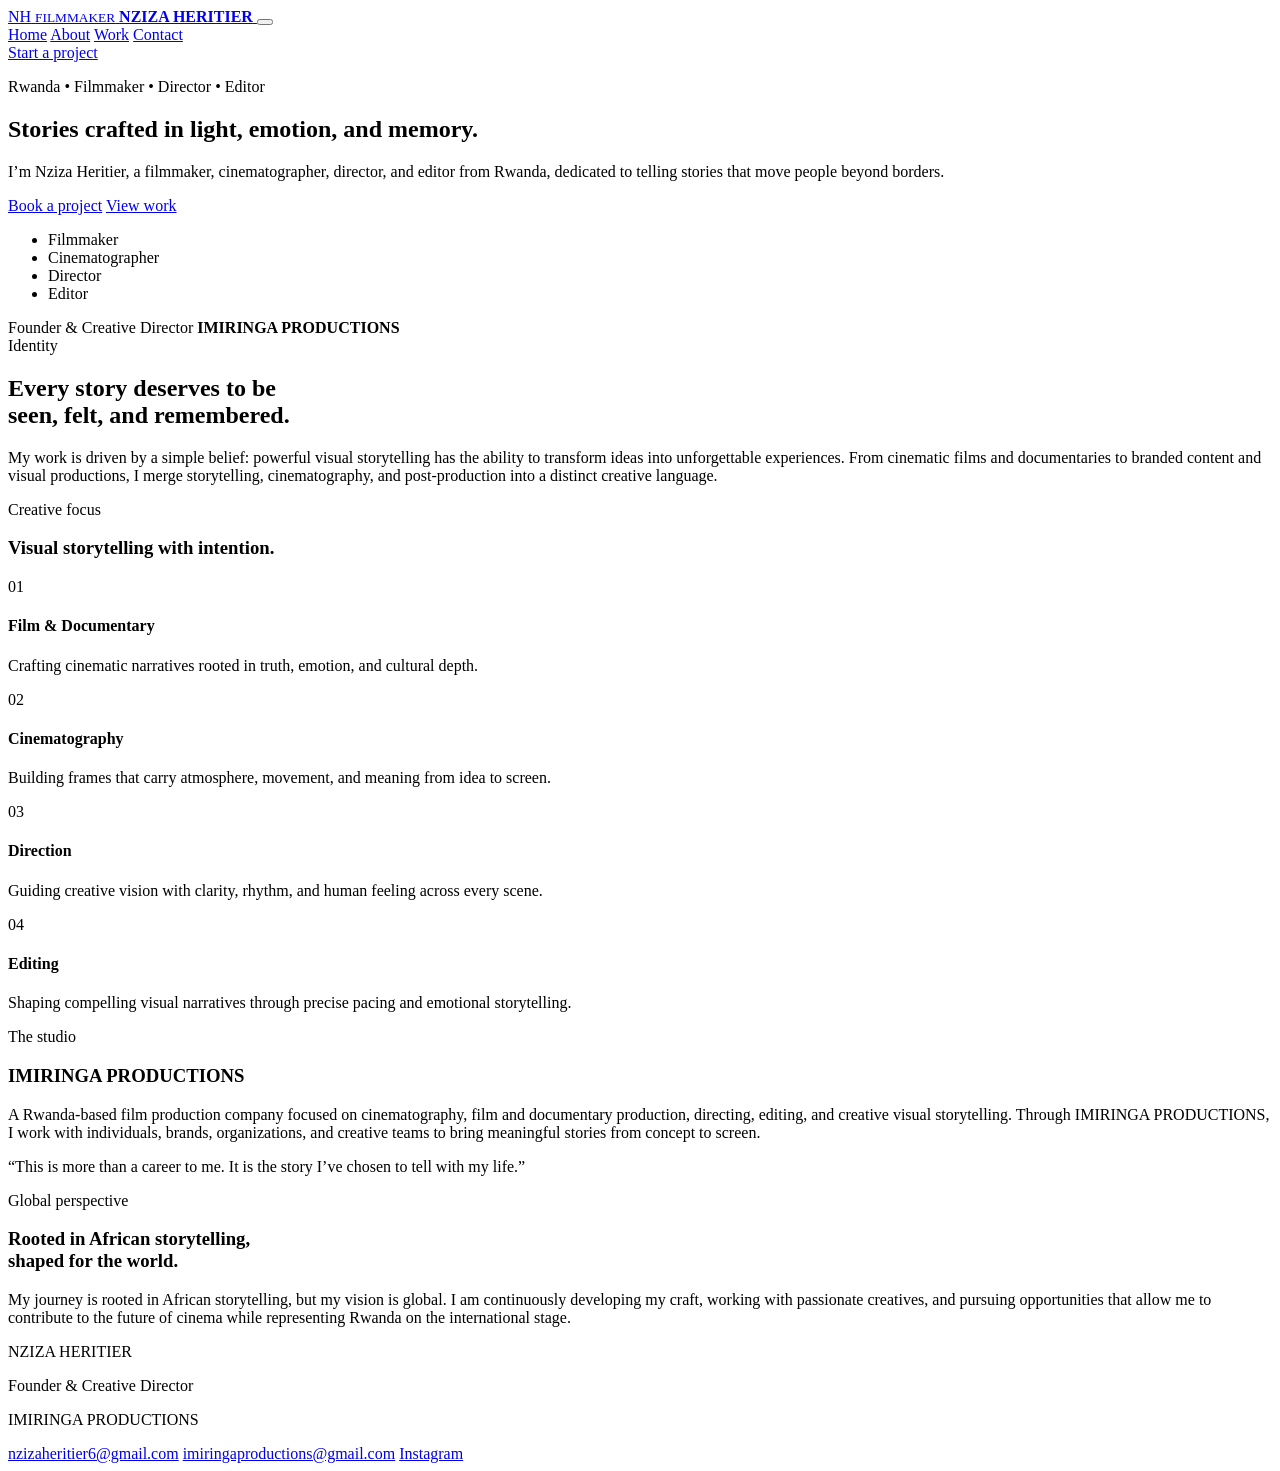
<file: index.html>
<!doctype html>
<html lang="en">
  <head>
    <meta charset="UTF-8" />
    <meta name="viewport" content="width=device-width, initial-scale=1.0" />
    <meta
      name="description"
      content="Nziza Heritier — Filmmaker, cinematographer, director and editor from Rwanda. Founder and creative director of IMIRINGA PRODUCTIONS."
    />
    <meta name="theme-color" content="#0b0c0f" />
    <title>Nziza Heritier | Filmmaker & Cinematographer</title>
    <link rel="preconnect" href="https://fonts.googleapis.com" />
    <link rel="preconnect" href="https://fonts.gstatic.com" crossorigin />
    <link
      href="https://fonts.googleapis.com/css2?family=Cormorant+Garamond:wght@400;500;600;700&family=Manrope:wght@400;500;600;700;800&family=Syne:wght@400;500;600;700;800&display=swap"
      rel="stylesheet"
    />
    <link rel="stylesheet" href="styles.css" />
  </head>
  <body>
    <div class="page-noise"></div>
    <div class="background-glow glow-one"></div>
    <div class="background-glow glow-two"></div>

    <header class="site-header">
      <a class="brand" href="index.html" aria-label="Nziza Heritier home">
        <span class="brand-mark">NH</span>
        <span class="brand-text">
          <small>FILMMAKER</small>
          <strong>NZIZA HERITIER</strong>
        </span>
      </a>

      <button class="menu-toggle" aria-label="Open navigation" aria-expanded="false">
        <span></span>
        <span></span>
      </button>

      <nav class="site-nav" aria-label="Main navigation">
        <a class="active" href="index.html">Home</a>
        <a href="about.html">About</a>
        <a href="work.html">Work</a>
        <a href="contact.html">Contact</a>
      </nav>

      <a class="nav-cta" href="contact.html">Start a project</a>
    </header>

    <main>
      <section class="hero">
        <div class="hero-copy reveal">
          <p class="eyebrow">Rwanda • Filmmaker • Director • Editor</p>
          <h1>
            Stories crafted in
            <span>light</span>, emotion, and memory.
          </h1>
          <p class="lead">
            I’m Nziza Heritier, a filmmaker, cinematographer, director, and editor from Rwanda,
            dedicated to telling stories that move people beyond borders.
          </p>

          <div class="cta-row">
            <a class="button button-primary" href="contact.html">Book a project</a>
            <a class="button button-secondary" href="work.html">View work</a>
          </div>

          <ul class="tag-list">
            <li>Filmmaker</li>
            <li>Cinematographer</li>
            <li>Director</li>
            <li>Editor</li>
          </ul>
        </div>

        <div class="hero-visual reveal">
          <div class="portrait-card">
            <div class="portrait-photo" aria-label="Profile portrait placeholder"></div>
            <div class="portrait-meta">
              <span>Founder & Creative Director</span>
              <strong>IMIRINGA PRODUCTIONS</strong>
            </div>
          </div>
        </div>
      </section>

      <section class="section intro reveal">
        <div class="section-label">Identity</div>
        <div class="intro-grid">
          <h2>
            Every story deserves to be<br />
            <span>seen, felt, and remembered.</span>
          </h2>
          <p>
            My work is driven by a simple belief: powerful visual storytelling has the ability to
            transform ideas into unforgettable experiences. From cinematic films and documentaries
            to branded content and visual productions, I merge storytelling, cinematography, and
            post-production into a distinct creative language.
          </p>
        </div>
      </section>

      <section class="section services reveal">
        <div class="section-head">
          <div class="section-label">Creative focus</div>
          <h3>Visual storytelling with intention.</h3>
        </div>

        <div class="service-grid">
          <article class="service-card">
            <span class="service-index">01</span>
            <h4>Film & Documentary</h4>
            <p>Crafting cinematic narratives rooted in truth, emotion, and cultural depth.</p>
          </article>

          <article class="service-card">
            <span class="service-index">02</span>
            <h4>Cinematography</h4>
            <p>Building frames that carry atmosphere, movement, and meaning from idea to screen.</p>
          </article>

          <article class="service-card">
            <span class="service-index">03</span>
            <h4>Direction</h4>
            <p>Guiding creative vision with clarity, rhythm, and human feeling across every scene.</p>
          </article>

          <article class="service-card">
            <span class="service-index">04</span>
            <h4>Editing</h4>
            <p>Shaping compelling visual narratives through precise pacing and emotional storytelling.</p>
          </article>
        </div>
      </section>

      <section class="section showcase reveal">
        <div class="showcase-copy">
          <div class="section-label">The studio</div>
          <h3>IMIRINGA PRODUCTIONS</h3>
          <p>
            A Rwanda-based film production company focused on cinematography, film and documentary
            production, directing, editing, and creative visual storytelling. Through IMIRINGA
            PRODUCTIONS, I work with individuals, brands, organizations, and creative teams to bring
            meaningful stories from concept to screen.
          </p>
        </div>

        <div class="showcase-panel">
          <p class="quote">
            “This is more than a career to me. It is the story I’ve chosen to tell with my life.”
          </p>
        </div>
      </section>

      <section class="section statement reveal">
        <div class="section-label">Global perspective</div>
        <h3>
          Rooted in African storytelling,<br />
          shaped for the world.
        </h3>
        <p>
          My journey is rooted in African storytelling, but my vision is global. I am continuously
          developing my craft, working with passionate creatives, and pursuing opportunities that
          allow me to contribute to the future of cinema while representing Rwanda on the
          international stage.
        </p>
      </section>
    </main>

    <footer class="site-footer">
      <div class="footer-brand">
        <span>NZIZA</span>
        <span>HERITIER</span>
      </div>

      <div class="footer-copy">
        <p class="label">Founder & Creative Director</p>
        <p>IMIRINGA PRODUCTIONS</p>
      </div>

      <div class="footer-links">
        <a href="mailto:nzizaheritier6@gmail.com">nzizaheritier6@gmail.com</a>
        <a href="mailto:imiringaproductions@gmail.com">imiringaproductions@gmail.com</a>
        <a href="https://www.instagram.com/heritier__nziza/" target="_blank" rel="noreferrer">Instagram</a>
      </div>
    </footer>

    <script src="script.js"></script>
  </body>
</html>
</file>
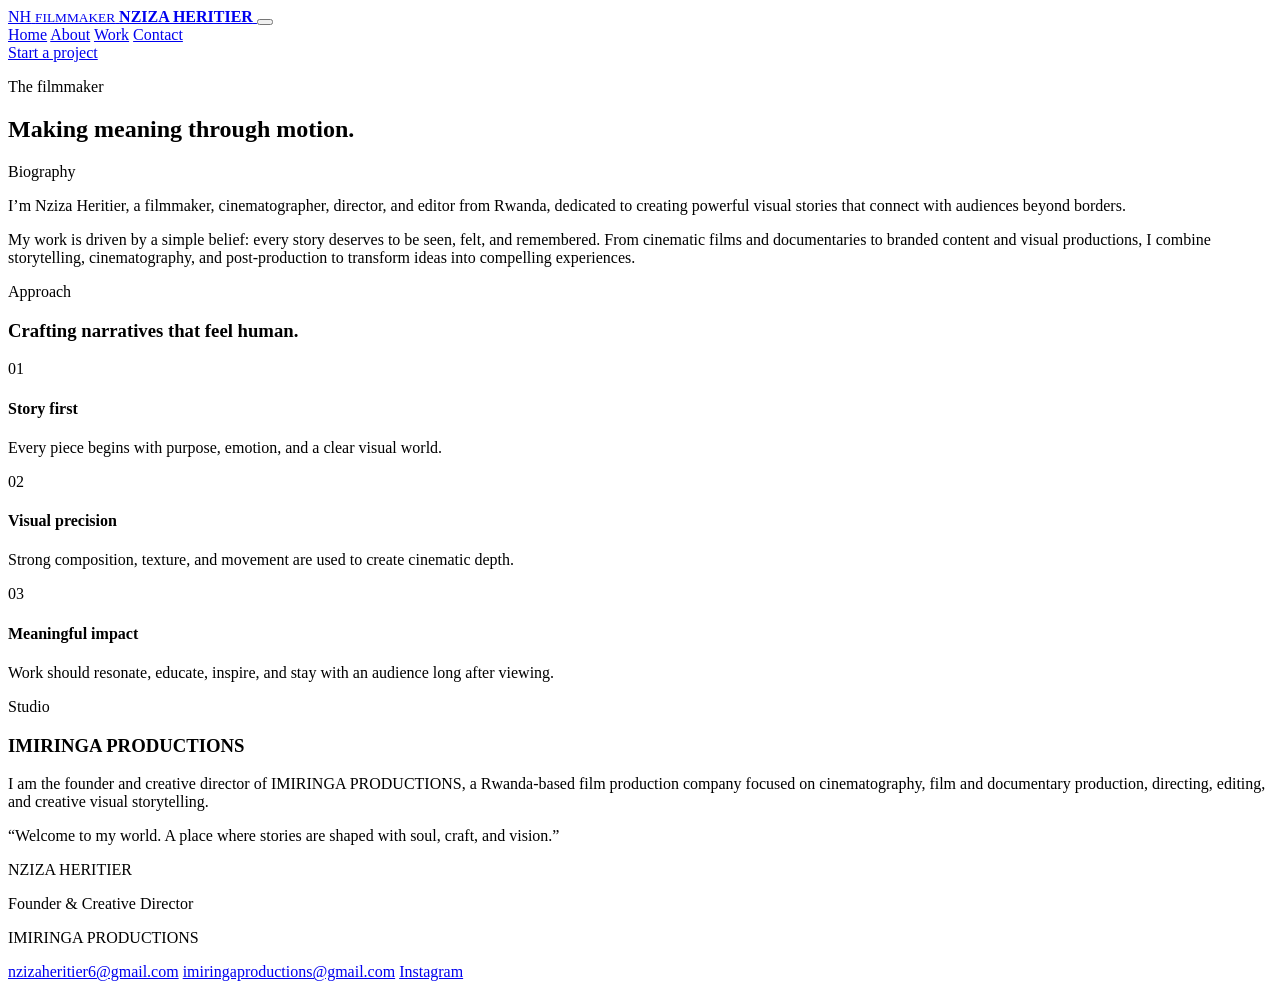
<file: about.html>
<!doctype html>
<html lang="en">
  <head>
    <meta charset="UTF-8" />
    <meta name="viewport" content="width=device-width, initial-scale=1.0" />
    <meta
      name="description"
      content="About Nziza Heritier — filmmaker, cinematographer, director, and founder of IMIRINGA PRODUCTIONS."
    />
    <meta name="theme-color" content="#0b0c0f" />
    <title>About | Nziza Heritier</title>
    <link rel="preconnect" href="https://fonts.googleapis.com" />
    <link rel="preconnect" href="https://fonts.gstatic.com" crossorigin />
    <link
      href="https://fonts.googleapis.com/css2?family=Cormorant+Garamond:wght@400;500;600;700&family=Manrope:wght@400;500;600;700;800&family=Syne:wght@400;500;600;700;800&display=swap"
      rel="stylesheet"
    />
    <link rel="stylesheet" href="styles.css" />
  </head>
  <body>
    <div class="page-noise"></div>
    <div class="background-glow glow-one"></div>
    <div class="background-glow glow-two"></div>

    <header class="site-header">
      <a class="brand" href="index.html" aria-label="Nziza Heritier home">
        <span class="brand-mark">NH</span>
        <span class="brand-text">
          <small>FILMMAKER</small>
          <strong>NZIZA HERITIER</strong>
        </span>
      </a>

      <button class="menu-toggle" aria-label="Open navigation" aria-expanded="false">
        <span></span>
        <span></span>
      </button>

      <nav class="site-nav" aria-label="Main navigation">
        <a href="index.html">Home</a>
        <a class="active" href="about.html">About</a>
        <a href="work.html">Work</a>
        <a href="contact.html">Contact</a>
      </nav>

      <a class="nav-cta" href="contact.html">Start a project</a>
    </header>

    <main class="page-main">
      <section class="page-hero about-hero reveal">
        <div class="page-copy">
          <p class="eyebrow">The filmmaker</p>
          <h1>Making meaning through <span>motion.</span></h1>
        </div>

        <div class="profile-frame">
          <div class="profile-image" aria-label="Profile picture area"></div>
        </div>
      </section>

      <section class="section about-story reveal">
        <div class="section-label">Biography</div>
        <div class="story-layout">
          <p>
            I’m Nziza Heritier, a filmmaker, cinematographer, director, and editor from Rwanda,
            dedicated to creating powerful visual stories that connect with audiences beyond borders.
          </p>
          <p>
            My work is driven by a simple belief: every story deserves to be seen, felt, and
            remembered. From cinematic films and documentaries to branded content and visual
            productions, I combine storytelling, cinematography, and post-production to transform
            ideas into compelling experiences.
          </p>
        </div>
      </section>

      <section class="section values reveal">
        <div class="section-head narrow">
          <div class="section-label">Approach</div>
          <h3>Crafting narratives that feel human.</h3>
        </div>

        <div class="values-grid">
          <article class="value-card">
            <span>01</span>
            <h4>Story first</h4>
            <p>Every piece begins with purpose, emotion, and a clear visual world.</p>
          </article>

          <article class="value-card">
            <span>02</span>
            <h4>Visual precision</h4>
            <p>Strong composition, texture, and movement are used to create cinematic depth.</p>
          </article>

          <article class="value-card">
            <span>03</span>
            <h4>Meaningful impact</h4>
            <p>Work should resonate, educate, inspire, and stay with an audience long after viewing.</p>
          </article>
        </div>
      </section>

      <section class="section company-story reveal">
        <div class="section-label">Studio</div>
        <div class="company-grid">
          <div class="company-copy">
            <h3>IMIRINGA PRODUCTIONS</h3>
            <p>
              I am the founder and creative director of IMIRINGA PRODUCTIONS, a Rwanda-based film
              production company focused on cinematography, film and documentary production,
              directing, editing, and creative visual storytelling.
            </p>
          </div>

          <div class="quote-block">
            <p>
              “Welcome to my world. A place where stories are shaped with soul, craft, and vision.”
            </p>
          </div>
        </div>
      </section>
    </main>

    <footer class="site-footer">
      <div class="footer-brand">
        <span>NZIZA</span>
        <span>HERITIER</span>
      </div>

      <div class="footer-copy">
        <p class="label">Founder & Creative Director</p>
        <p>IMIRINGA PRODUCTIONS</p>
      </div>

      <div class="footer-links">
        <a href="mailto:nzizaheritier6@gmail.com">nzizaheritier6@gmail.com</a>
        <a href="mailto:imiringaproductions@gmail.com">imiringaproductions@gmail.com</a>
        <a href="https://www.instagram.com/heritier__nziza/" target="_blank" rel="noreferrer">Instagram</a>
      </div>
    </footer>

    <script src="script.js"></script>
  </body>
</html>
</file>
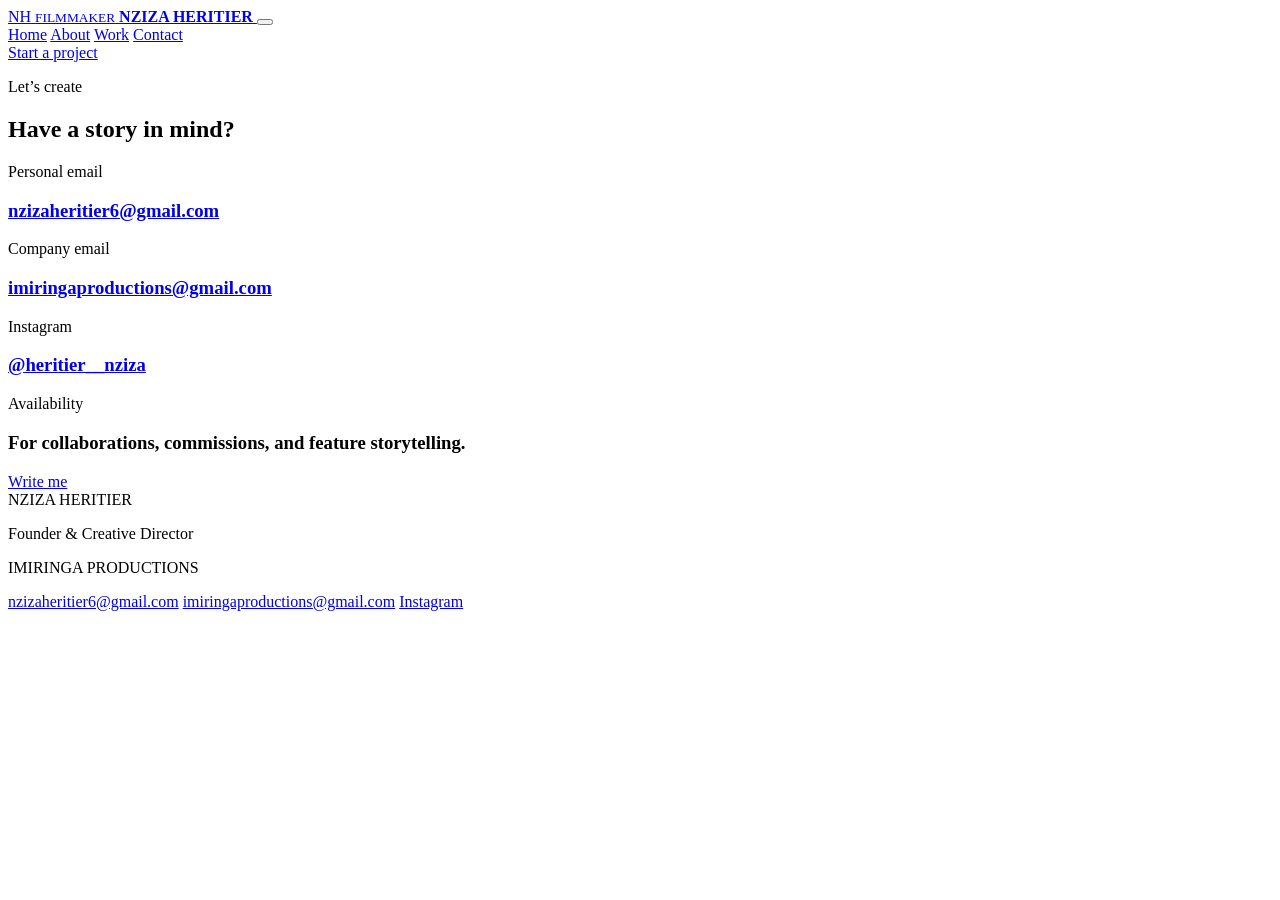
<file: contact.html>
<!doctype html>
<html lang="en">
  <head>
    <meta charset="UTF-8" />
    <meta name="viewport" content="width=device-width, initial-scale=1.0" />
    <meta
      name="description"
      content="Contact Nziza Heritier and IMIRINGA PRODUCTIONS for cinematic storytelling, directing, cinematography, and editing."
    />
    <meta name="theme-color" content="#0b0c0f" />
    <title>Contact | Nziza Heritier</title>
    <link rel="preconnect" href="https://fonts.googleapis.com" />
    <link rel="preconnect" href="https://fonts.gstatic.com" crossorigin />
    <link
      href="https://fonts.googleapis.com/css2?family=Cormorant+Garamond:wght@400;500;600;700&family=Manrope:wght@400;500;600;700;800&family=Syne:wght@400;500;600;700;800&display=swap"
      rel="stylesheet"
    />
    <link rel="stylesheet" href="styles.css" />
  </head>
  <body>
    <div class="page-noise"></div>
    <div class="background-glow glow-one"></div>
    <div class="background-glow glow-two"></div>

    <header class="site-header">
      <a class="brand" href="index.html" aria-label="Nziza Heritier home">
        <span class="brand-mark">NH</span>
        <span class="brand-text">
          <small>FILMMAKER</small>
          <strong>NZIZA HERITIER</strong>
        </span>
      </a>

      <button class="menu-toggle" aria-label="Open navigation" aria-expanded="false">
        <span></span>
        <span></span>
      </button>

      <nav class="site-nav" aria-label="Main navigation">
        <a href="index.html">Home</a>
        <a href="about.html">About</a>
        <a href="work.html">Work</a>
        <a class="active" href="contact.html">Contact</a>
      </nav>

      <a class="nav-cta" href="contact.html">Start a project</a>
    </header>

    <main class="page-main">
      <section class="page-hero contact-hero reveal">
        <div class="page-copy">
          <p class="eyebrow">Let’s create</p>
          <h1>Have a story in <span>mind?</span></h1>
        </div>
      </section>

      <section class="section contact-grid reveal">
        <article class="contact-card">
          <span>Personal email</span>
          <h3><a href="mailto:nzizaheritier6@gmail.com">nzizaheritier6@gmail.com</a></h3>
        </article>

        <article class="contact-card">
          <span>Company email</span>
          <h3><a href="mailto:imiringaproductions@gmail.com">imiringaproductions@gmail.com</a></h3>
        </article>

        <article class="contact-card">
          <span>Instagram</span>
          <h3><a href="https://www.instagram.com/heritier__nziza/" target="_blank" rel="noreferrer">@heritier__nziza</a></h3>
        </article>
      </section>

      <section class="section final-contact reveal">
        <div class="section-label">Availability</div>
        <h3>For collaborations, commissions, and feature storytelling.</h3>
        <a class="button button-primary" href="mailto:nzizaheritier6@gmail.com">Write me</a>
      </section>
    </main>

    <footer class="site-footer">
      <div class="footer-brand">
        <span>NZIZA</span>
        <span>HERITIER</span>
      </div>

      <div class="footer-copy">
        <p class="label">Founder & Creative Director</p>
        <p>IMIRINGA PRODUCTIONS</p>
      </div>

      <div class="footer-links">
        <a href="mailto:nzizaheritier6@gmail.com">nzizaheritier6@gmail.com</a>
        <a href="mailto:imiringaproductions@gmail.com">imiringaproductions@gmail.com</a>
        <a href="https://www.instagram.com/heritier__nziza/" target="_blank" rel="noreferrer">Instagram</a>
      </div>
    </footer>

    <script src="script.js"></script>
  </body>
</html>
</file>
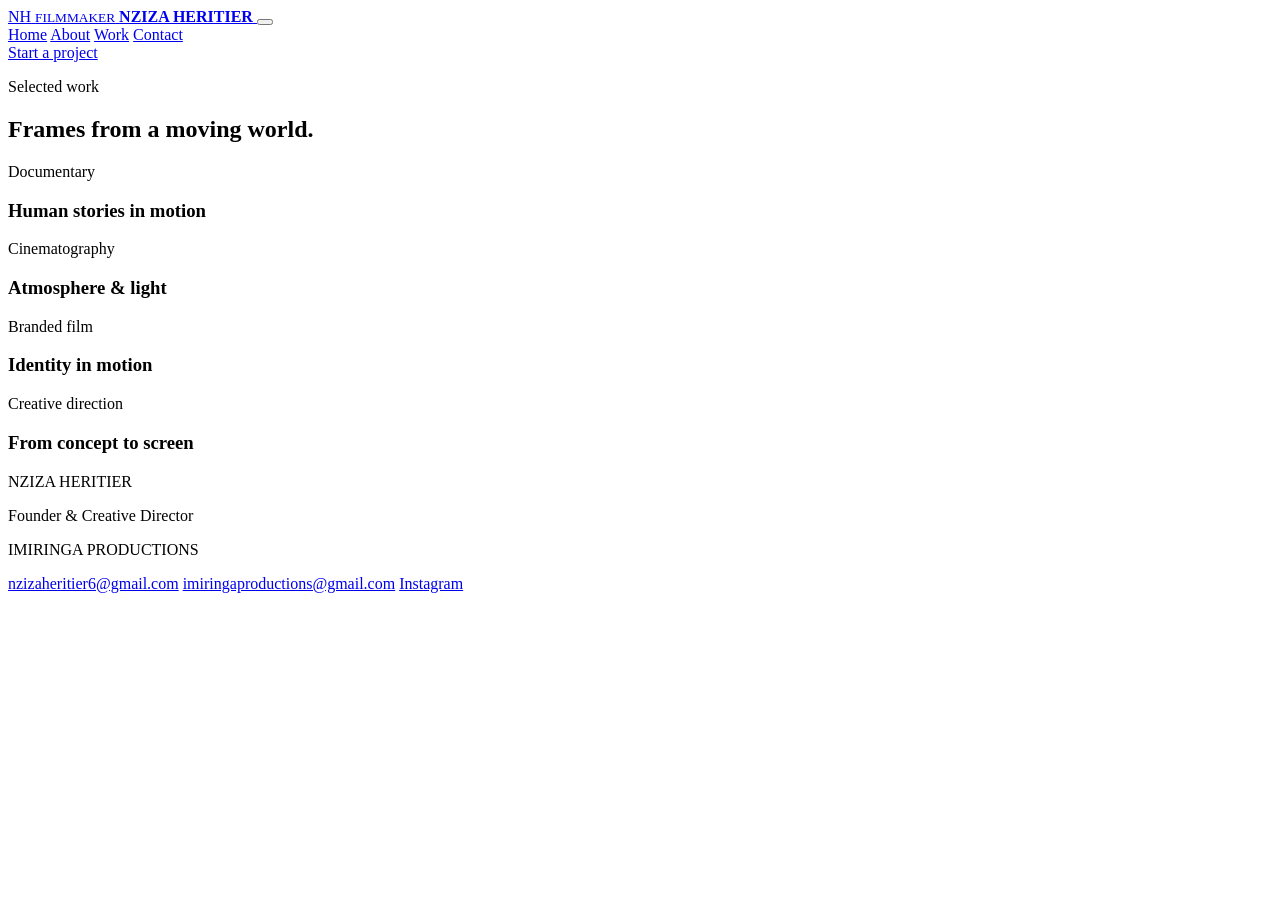
<file: work.html>
<!doctype html>
<html lang="en">
  <head>
    <meta charset="UTF-8" />
    <meta name="viewport" content="width=device-width, initial-scale=1.0" />
    <meta
      name="description"
      content="Selected work by Nziza Heritier, filmmaker and creative director of IMIRINGA PRODUCTIONS."
    />
    <meta name="theme-color" content="#0b0c0f" />
    <title>Selected Work | Nziza Heritier</title>
    <link rel="preconnect" href="https://fonts.googleapis.com" />
    <link rel="preconnect" href="https://fonts.gstatic.com" crossorigin />
    <link
      href="https://fonts.googleapis.com/css2?family=Cormorant+Garamond:wght@400;500;600;700&family=Manrope:wght@400;500;600;700;800&family=Syne:wght@400;500;600;700;800&display=swap"
      rel="stylesheet"
    />
    <link rel="stylesheet" href="styles.css" />
  </head>
  <body>
    <div class="page-noise"></div>
    <div class="background-glow glow-one"></div>
    <div class="background-glow glow-two"></div>

    <header class="site-header">
      <a class="brand" href="index.html" aria-label="Nziza Heritier home">
        <span class="brand-mark">NH</span>
        <span class="brand-text">
          <small>FILMMAKER</small>
          <strong>NZIZA HERITIER</strong>
        </span>
      </a>

      <button class="menu-toggle" aria-label="Open navigation" aria-expanded="false">
        <span></span>
        <span></span>
      </button>

      <nav class="site-nav" aria-label="Main navigation">
        <a href="index.html">Home</a>
        <a href="about.html">About</a>
        <a class="active" href="work.html">Work</a>
        <a href="contact.html">Contact</a>
      </nav>

      <a class="nav-cta" href="contact.html">Start a project</a>
    </header>

    <main class="page-main">
      <section class="page-hero work-hero reveal">
        <div class="page-copy">
          <p class="eyebrow">Selected work</p>
          <h1>Frames from a <span>moving world.</span></h1>
        </div>
      </section>

      <section class="section work-grid reveal">
        <article class="work-card work-card-large">
          <div class="work-media media-one"></div>
          <div class="work-meta">
            <span>Documentary</span>
            <h3>Human stories in motion</h3>
          </div>
        </article>

        <article class="work-card">
          <div class="work-media media-two"></div>
          <div class="work-meta">
            <span>Cinematography</span>
            <h3>Atmosphere & light</h3>
          </div>
        </article>

        <article class="work-card">
          <div class="work-media media-three"></div>
          <div class="work-meta">
            <span>Branded film</span>
            <h3>Identity in motion</h3>
          </div>
        </article>

        <article class="work-card work-card-wide">
          <div class="work-media media-four"></div>
          <div class="work-meta">
            <span>Creative direction</span>
            <h3>From concept to screen</h3>
          </div>
        </article>
      </section>
    </main>

    <footer class="site-footer">
      <div class="footer-brand">
        <span>NZIZA</span>
        <span>HERITIER</span>
      </div>

      <div class="footer-copy">
        <p class="label">Founder & Creative Director</p>
        <p>IMIRINGA PRODUCTIONS</p>
      </div>

      <div class="footer-links">
        <a href="mailto:nzizaheritier6@gmail.com">nzizaheritier6@gmail.com</a>
        <a href="mailto:imiringaproductions@gmail.com">imiringaproductions@gmail.com</a>
        <a href="https://www.instagram.com/heritier__nziza/" target="_blank" rel="noreferrer">Instagram</a>
      </div>
    </footer>

    <script src="script.js"></script>
  </body>
</html>
</file>
<file: styles.css>
const nav = document.querySelector('.site-nav');
const menuToggle = document.querySelector('.menu-toggle');

if (menuToggle && nav) {
  menuToggle.addEventListener('click', () => {
    nav.classList.toggle('open');
    const expanded = menuToggle.getAttribute('aria-expanded') === 'true';
    menuToggle.setAttribute('aria-expanded', String(!expanded));
  });
}

const revealItems = document.querySelectorAll('.reveal');

if ('IntersectionObserver' in window) {
  const observer = new IntersectionObserver(
    (entries) => {
      entries.forEach((entry) => {
        if (entry.isIntersecting) {
          entry.target.classList.add('visible');
          observer.unobserve(entry.target);
        }
      });
    },
    { threshold: 0.18 }
  );

  revealItems.forEach((item) => observer.observe(item));
} else {
  revealItems.forEach((item) => item.classList.add('visible'));
}

const heroVisual = document.querySelector('.portrait-card');
if (heroVisual && window.matchMedia('(pointer: fine)').matches) {
  window.addEventListener('pointermove', (event) => {
    const x = (event.clientX / window.innerWidth - 0.5) * 10;
    const y = (event.clientY / window.innerHeight - 0.5) * 14;
    heroVisual.style.transform = `perspective(1000px) rotateY(${x}deg) rotateX(${y * -1}deg) translateY(-4px)`;
  });

  window.addEventListener('pointerleave', () => {
    heroVisual.style.transform = 'perspective(1000px) rotateY(-8deg) rotateX(6deg)';
  });
}
</file>
